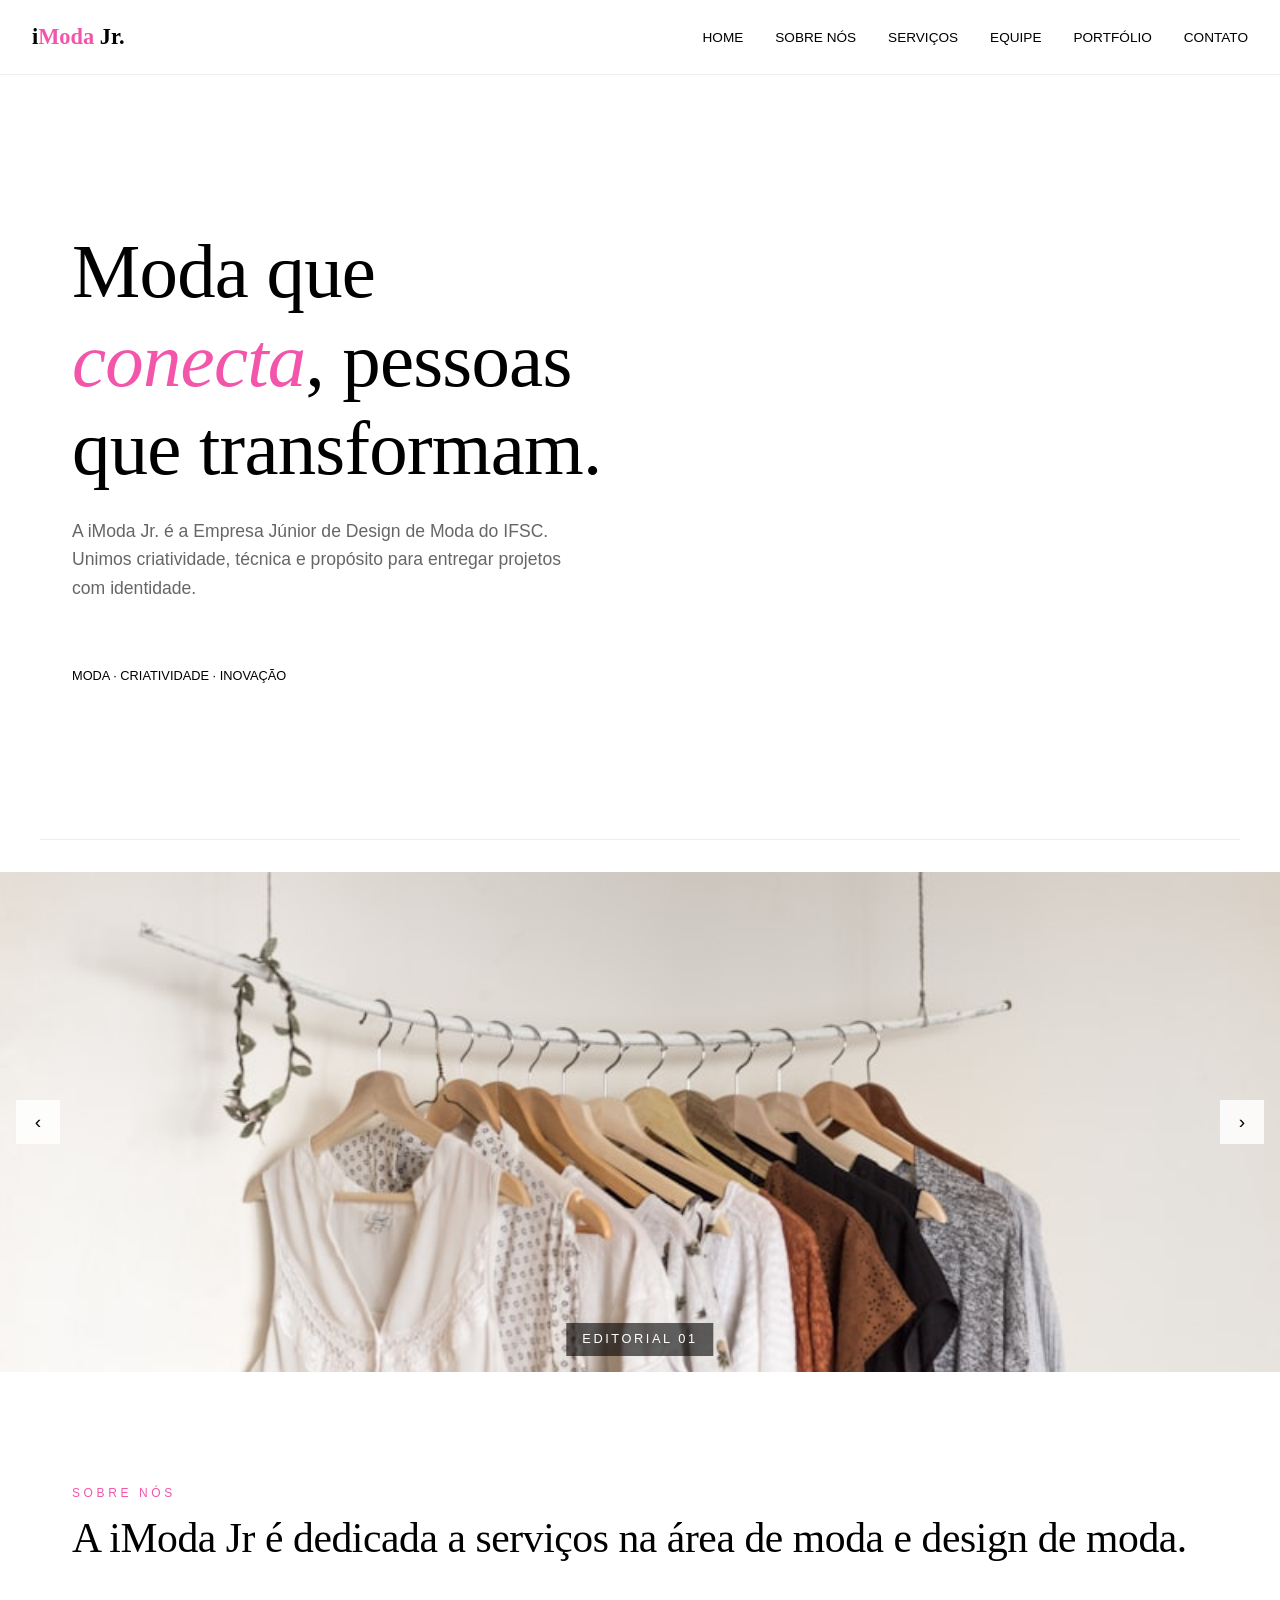
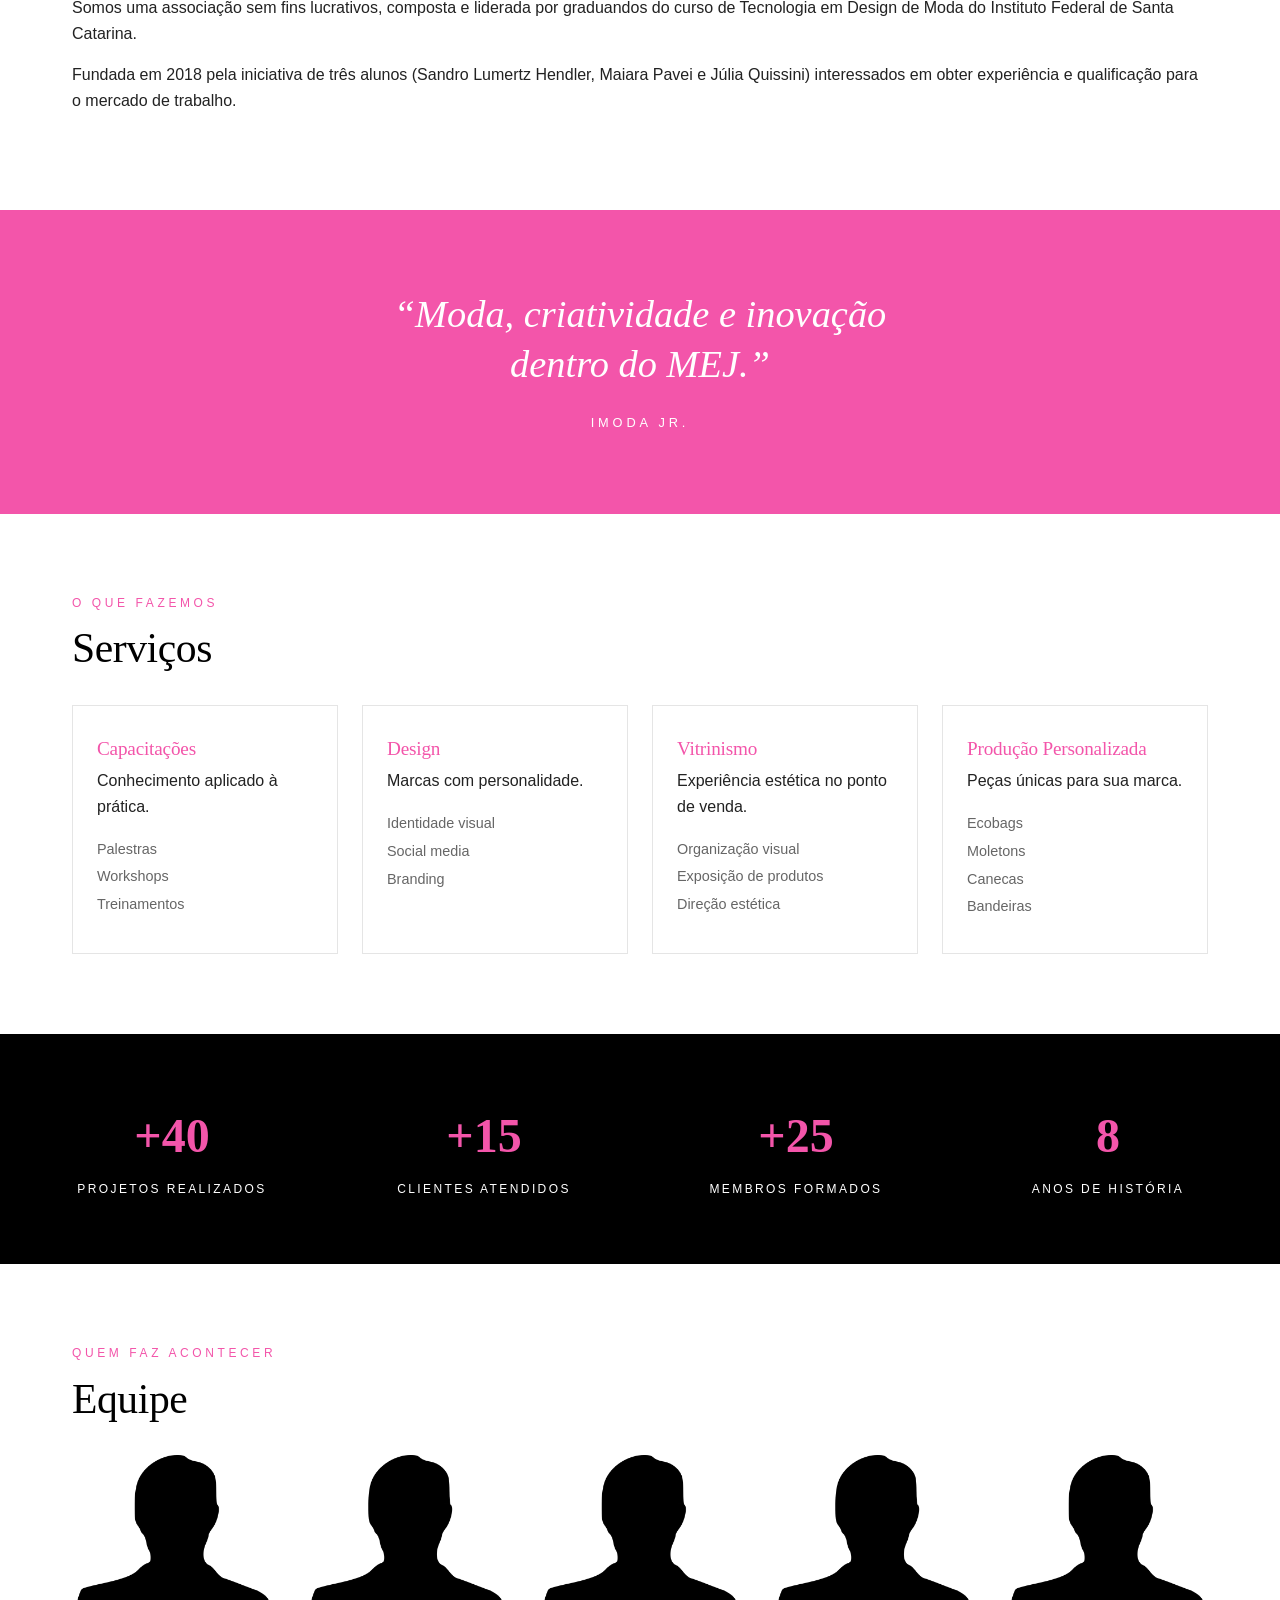
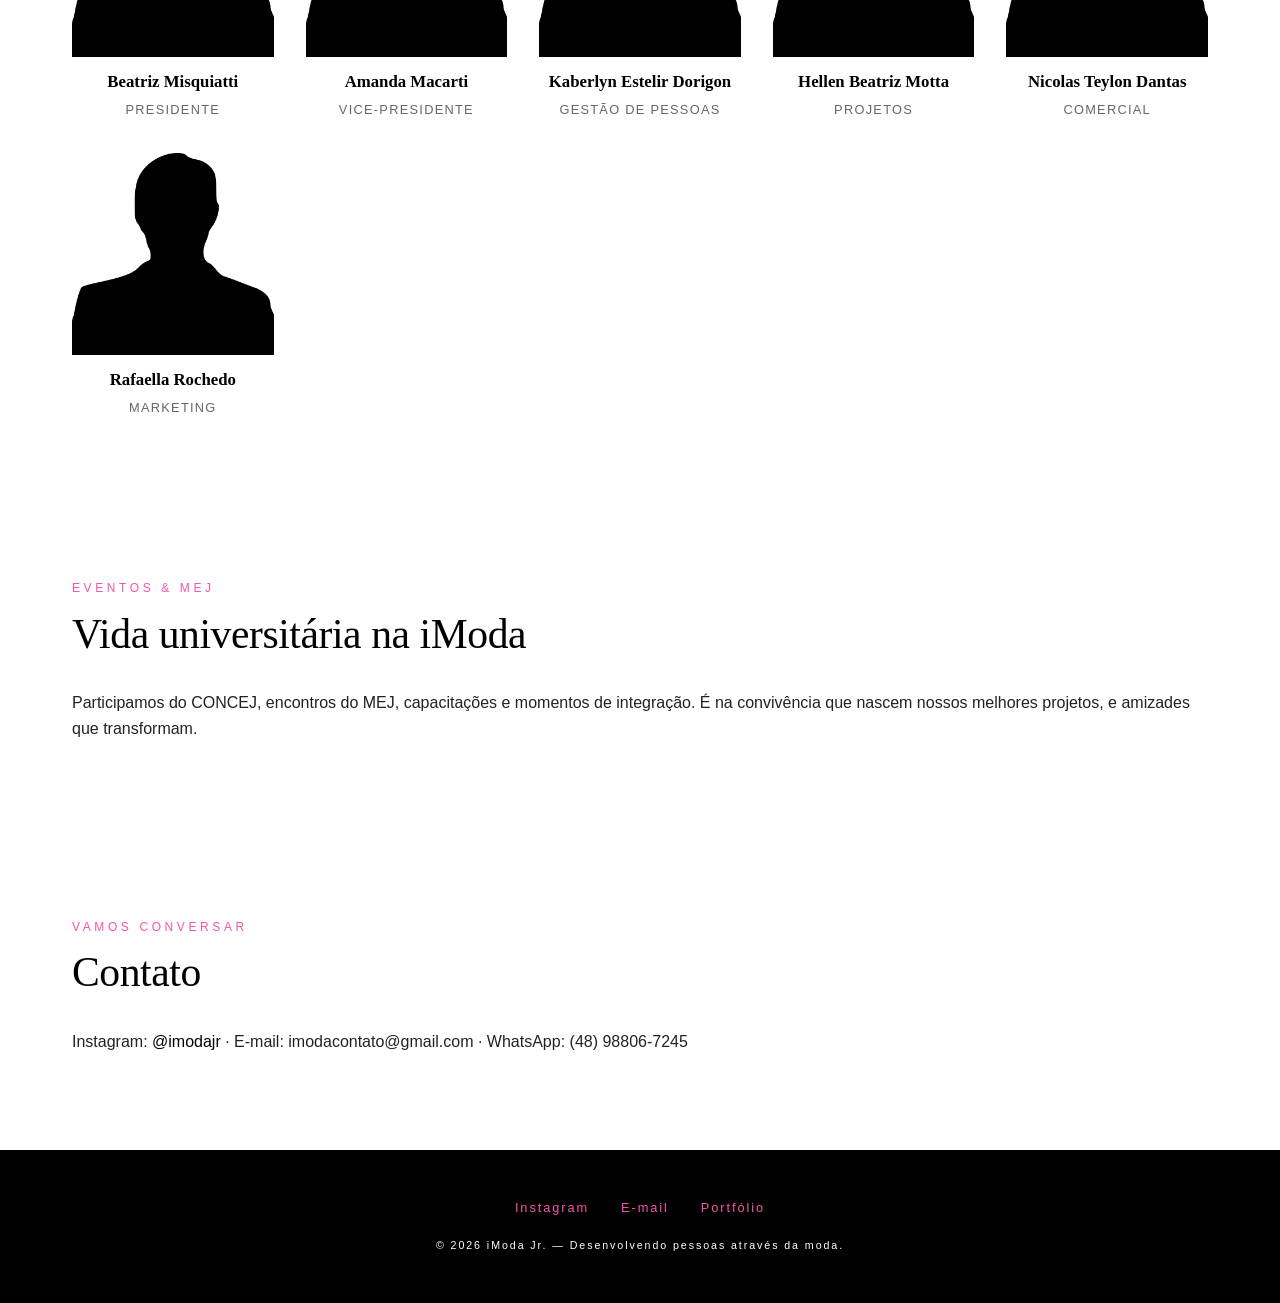
<file: index.html>
<!DOCTYPE html>
<html lang="pt-BR">
<head>
  <meta charset="UTF-8" />
  <meta name="viewport" content="width=device-width, initial-scale=1" />
  <title>iModa Jr. - Moda, criatividade e inovação</title>
  <meta name="author" content="Jorge Goettems">
  <meta name="description" content="Empresa Júnior de moda do IFSC. Desenvolvendo pessoas através da moda." />
  <link rel="icon" type="image/png" href="./img/imodalogo.jpeg">
  
  <link rel="stylesheet" href="./css/styles.css" />
  <script src="./js/script.js" defer></script>
</head>
<body>
  <header>
    <strong>i<em>Moda</em> Jr.</strong>
    <nav>
      <ul>
        <li><a href="index.html">Home</a></li>
        <li><a href="sobre.html">Sobre Nós</a></li>
        <li><a href="#servicos">Serviços</a></li>
        <li><a href="#equipe">Equipe</a></li>
        <li><a href="portfolio.html">Portfólio</a></li>
        <li><a href="#contato">Contato</a></li>
      </ul>
    </nav>
  </header>

  <main>
    <section class="hero">
      <h1>Moda que <em>conecta</em>, pessoas que transformam.</h1>
      <p>A iModa Jr. é a Empresa Júnior de Design de Moda do IFSC. Unimos criatividade, técnica e propósito para entregar projetos com identidade.</p>
      <small>Moda · Criatividade · Inovação</small>
    </section>

    <figure class="carrossel" id="home-carrossel" aria-label="Galeria iModa">
      <ul>
        <li><img src="./img/Campanha.jfif" alt="Editorial 01" loading="lazy" /></li>
        <li><img src="./img/bastidores.jfif" alt="Bastidores" loading="lazy" /></li>
        <li><img src="./img/Editorial.jfif" alt="Coleção Cápsula" loading="lazy" /></li>
        <li><img src="./img/Lookbok.jfif" alt="Lookbook 2025" loading="lazy" /></li>
      </ul>
      <button class="prev" aria-label="Anterior">‹</button>
      <button class="next" aria-label="Próximo">›</button>
      <figcaption>Editorial 01</figcaption>
    </figure>

    <section id="sobre">
      <header>
        <small>Sobre nós</small>
        <h2>A iModa Jr é dedicada a serviços na área de moda e design de moda.</h2>
      </header>
      <p>Somos uma associação sem fins lucrativos, composta e liderada por graduandos do curso de Tecnologia em Design de Moda do Instituto Federal de Santa Catarina.</p>
      <p>Fundada em 2018 pela iniciativa de três alunos (Sandro Lumertz Hendler, Maiara Pavei e Júlia Quissini) interessados em obter experiência e qualificação para o mercado de trabalho.</p>
      <!-- <p><strong>Missão:</strong> desenvolver pessoas e marcas através da moda, permitindo que alunos apliquem na prática conhecimentos teóricos e ganhem experiência profissional.<br>
      <strong>Valores:</strong> criatividade, ética, colaboração e excelência.</p> -->
    </section>

    <figure class="banner">
      <blockquote>“Moda, criatividade e inovação dentro do MEJ.”</blockquote>
      <figcaption>iModa Jr.</figcaption>
    </figure>

    <section id="servicos">
      <header>
        <small>O que fazemos</small>
        <h2>Serviços</h2>
      </header>
      <ul class="cards">
        <article>
          <h3>Capacitações</h3>
          <p>Conhecimento aplicado à prática.</p>
          <ul><li>Palestras</li><li>Workshops</li><li>Treinamentos</li></ul>
        </article>
        <article>
          <h3>Design</h3>
          <p>Marcas com personalidade.</p>
          <ul><li>Identidade visual</li><li>Social media</li><li>Branding</li></ul>
        </article>
        <article>
          <h3>Vitrinismo</h3>
          <p>Experiência estética no ponto de venda.</p>
          <ul><li>Organização visual</li><li>Exposição de produtos</li><li>Direção estética</li></ul>
        </article>
        <article>
          <h3>Produção Personalizada</h3>
          <p>Peças únicas para sua marca.</p>
          <ul><li>Ecobags</li><li>Moletons</li><li>Canecas</li><li>Bandeiras</li></ul>
        </article>
      </ul>
    </section>

    <ul class="stats">
      <li><strong>+40</strong><small>Projetos realizados</small></li>
      <li><strong>+15</strong><small>Clientes atendidos</small></li>
      <li><strong>+25</strong><small>Membros formados</small></li>
      <li><strong>8</strong><small>Anos de história</small></li>
    </ul>

    <section id="equipe">
      <header>
        <small>Quem faz acontecer</small>
        <h2>Equipe</h2>
      </header>
      <ul class="team">
        <li><figure><img src="./img/person.png" alt="Beatriz Misquiatti" loading="lazy" /><figcaption><strong>Beatriz Misquiatti</strong><small>Presidente</small></figcaption></figure></li>
        <li><figure><img src="./img/person.png" alt="Amanda Macarti" loading="lazy" /><figcaption><strong>Amanda Macarti</strong><small>Vice-presidente</small></figcaption></figure></li>
        <li><figure><img src="./img/person.png" alt="Kaberlyn Estelir Dorigon " loading="lazy" /><figcaption><strong>Kaberlyn Estelir Dorigon </strong><small>Gestão de pessoas</small></figcaption></figure></li>
        <li><figure><img src="./img/person.png" alt="Hellen Beatriz Motta" loading="lazy" /><figcaption><strong>Hellen Beatriz Motta</strong><small>Projetos</small></figcaption></figure></li>
        <li><figure><img src="./img/person.png" alt="Nicolas Teylon Dantas" loading="lazy" /><figcaption><strong>Nicolas Teylon Dantas</strong><small>Comercial</small></figcaption></figure></li>
        <li><figure><img src="./img/person.png" alt="Rafaella Rochedo" loading="lazy" /><figcaption><strong>Rafaella Rochedo</strong><small>Marketing</small></figcaption></figure></li>
      </ul>
    </section>

    <section>
      <header>
        <small>Eventos & MEJ</small>
        <h2>Vida universitária na iModa</h2>
      </header>
      <p>Participamos do CONCEJ, encontros do MEJ, capacitações e momentos de integração. É na convivência que nascem nossos melhores projetos, e amizades que transformam.</p>
    </section>

    <section id="contato">
      <header>
        <small>Vamos conversar</small>
        <h2>Contato</h2>
      </header>
      <p>Instagram: <a href="https://www.instagram.com/imodajr/" target="_blank" rel="noreferrer">@imodajr</a> · E-mail: imodacontato@gmail.com · WhatsApp: (48) 98806-7245</p>
    </section>
  </main>

  <footer>
    <ul>
      <li><a href="https://www.instagram.com/imodajr/" target="_blank" rel="noreferrer">Instagram</a></li>
      <li><a href="mailto:imodacontato@gmail.com" target="_blank" rel="noreferrer">E-mail</a></li>
      <li><a href="portfolio.html">Portfólio</a></li>
    </ul>
    <small>© <span id="year"></span> iModa Jr. — Desenvolvendo pessoas através da moda.</small>
  </footer>

</body>
</html>
</file>
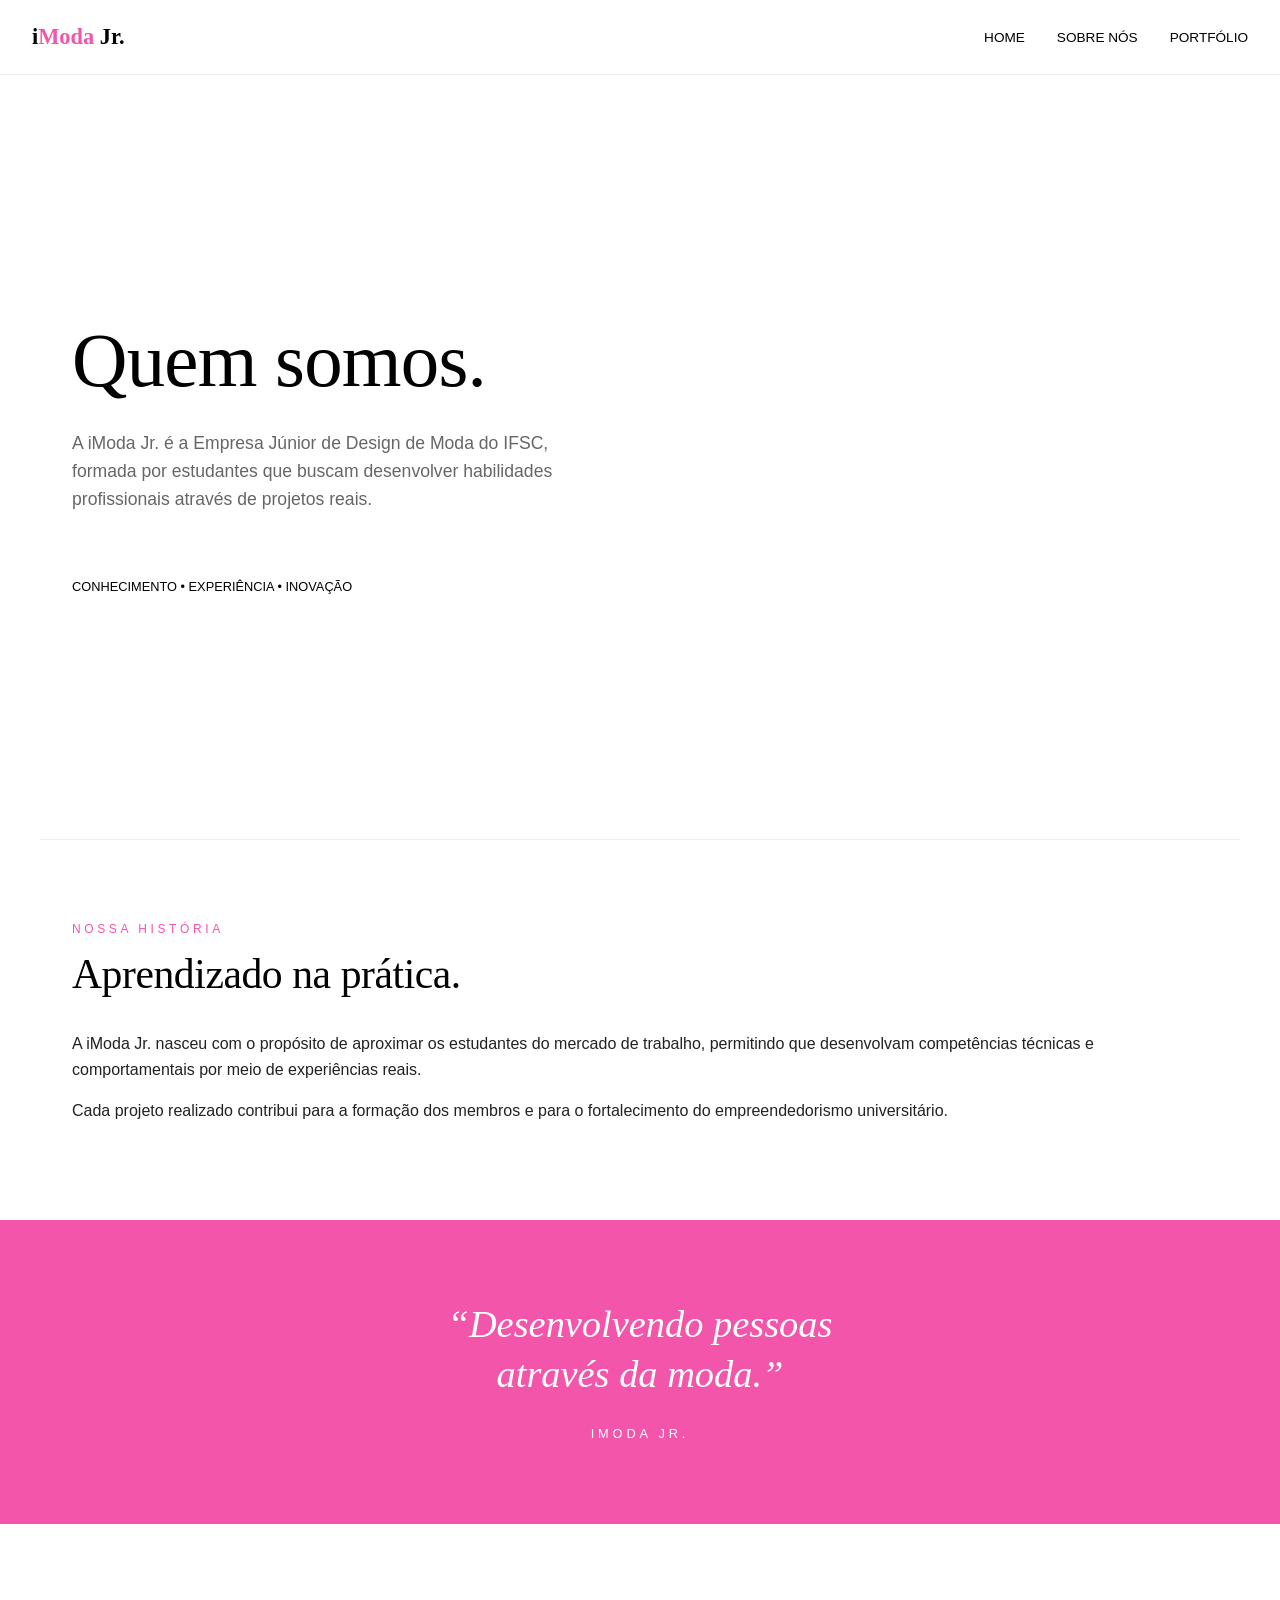
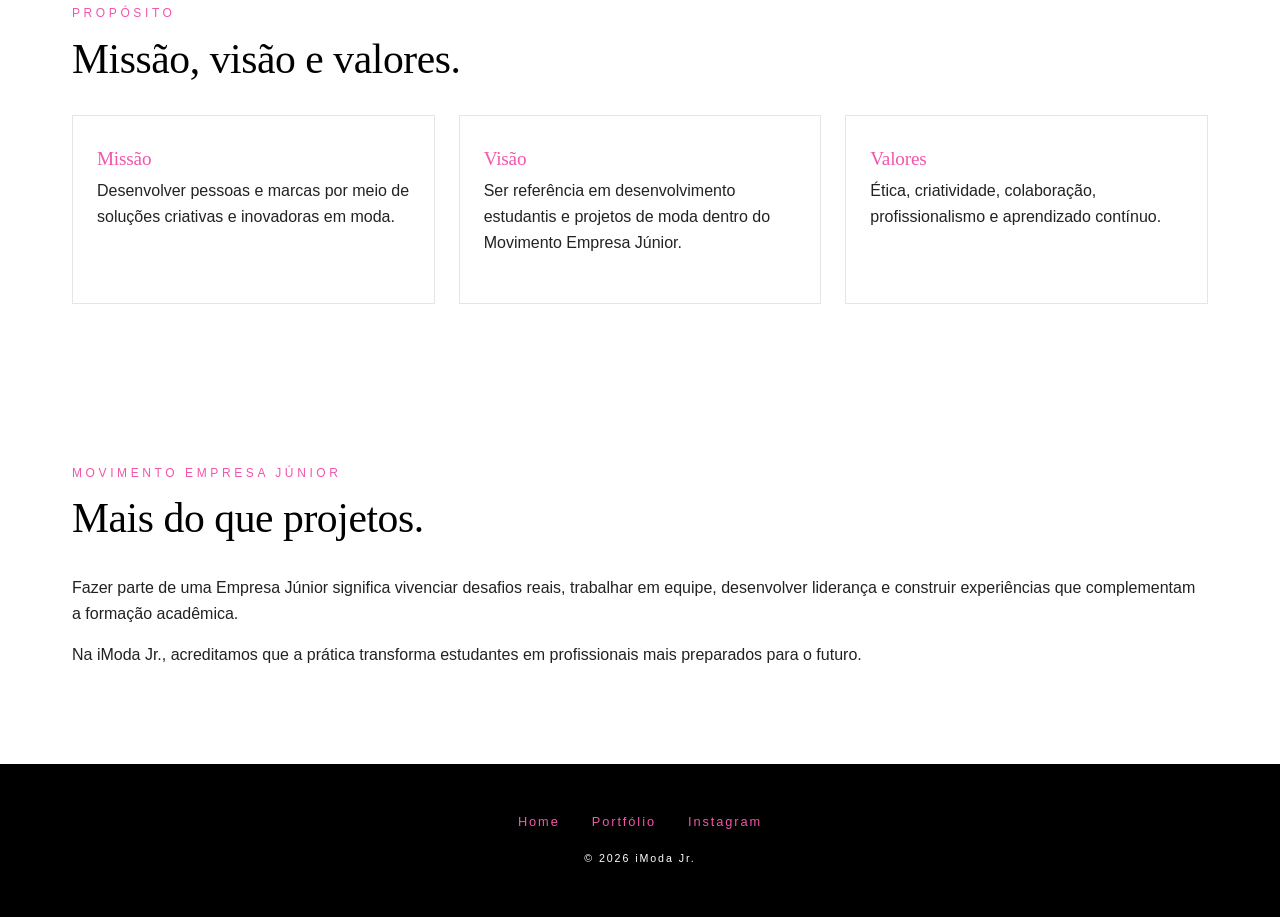
<file: sobre.html>
<!DOCTYPE html>
<html lang="pt-BR">
<head>
    <meta charset="UTF-8">
    <meta name="viewport" content="width=device-width, initial-scale=1.0">
    <title>Serviços - iModa Jr.</title>
    <meta name="author" content="Jorge Goettems">
    <meta name="description" content="Conheça os serviços oferecidos pela iModa Jr." />
    <link rel="icon" type="image/png" href="./img/imodalogo.jpeg">

    <link rel="stylesheet" href="./css/styles.css">
    <script src="./js/script.js" defer></script>
</head>

<body>

    <header>
        <strong>i<em>Moda</em> Jr.</strong>

        <nav>
            <ul>
                <li><a href="index.html">Home</a></li>
                <li><a href="sobre.html">Sobre Nós</a></li>
                <li><a href="portfolio.html">Portfólio</a></li>
            </ul>
        </nav>
    </header>

    <main>
        <section class="hero">
            <h1>Quem somos.</h1>
            <p>A iModa Jr. é a Empresa Júnior de Design de Moda do IFSC, formada por estudantes que buscam desenvolver habilidades profissionais através de projetos reais.</p>
            <small>Conhecimento • Experiência • Inovação</small>
        </section>

        <section>
            <header>
                <small>Nossa história</small>
                <h2>Aprendizado na prática.</h2>
            </header>
            <p>A iModa Jr. nasceu com o propósito de aproximar os estudantes do mercado de trabalho, permitindo que desenvolvam competências técnicas e comportamentais por meio de experiências reais.</p>
            <p>Cada projeto realizado contribui para a formação dos membros e para o fortalecimento do empreendedorismo universitário.</p>
        </section>

        <figure class="banner">
            <blockquote>
                “Desenvolvendo pessoas através da moda.”
            </blockquote>
            <figcaption>iModa Jr.</figcaption>
        </figure>

        <section>
            <header>
                <small>Propósito</small>
                <h2>Missão, visão e valores.</h2>
            </header>

            <ul class="cards">
                <article>
                    <h3>Missão</h3>
                    <p>Desenvolver pessoas e marcas por meio de soluções criativas e inovadoras em moda.</p>
                </article>

                <article>
                    <h3>Visão</h3>
                    <p>Ser referência em desenvolvimento estudantis e projetos de moda dentro do Movimento Empresa Júnior.</p>
                </article>

                <article>
                    <h3>Valores</h3>
                    <p>Ética, criatividade, colaboração, profissionalismo e aprendizado contínuo.</p>
                </article>
            </ul>
        </section>

        <section>
            <header>
                <small>Movimento Empresa Júnior</small>
                <h2>Mais do que projetos.</h2>
            </header>
            <p>Fazer parte de uma Empresa Júnior significa vivenciar desafios reais, trabalhar em equipe, desenvolver liderança e construir experiências que complementam a formação acadêmica.</p>
            <p>Na iModa Jr., acreditamos que a prática transforma estudantes em profissionais mais preparados para o futuro.</p>
        </section>
    </main>

    <footer>
        <ul>
            <li><a href="index.html">Home</a></li>
            <li><a href="portfolio.html">Portfólio</a></li>
            <li><a href="https://www.instagram.com/imodajr/">Instagram</a></li>
        </ul>

        <small>
            © <span id="year"></span> iModa Jr.
        </small>
    </footer>

</body>
</html>
</file>
<file: css/styles.css>
/* iModa Jr. — minimal editorial style
   Palette: pink rgb(243,85,170), black, white */

/* Variáveis de cores usadas ao longo do site inteiro */
:root {
  --pink: rgb(243, 85, 170);                            /* Rosa principal da identidade visual */
  --black: #000000;                                     /* Preto principal */
  --white: #ffffff;                                     /* Branco principal */
  --gray: #f4f4f4;                                      /* Cinza claro para fundos */
  --muted: #666666;                                     /* Cinza para textos secundários */
}

/*Remove margens e espaçamentos padrão do navegador */
* { 
  box-sizing: border-box;       /* Faz width e height incluírem padding e border */
  margin: 0; 
  padding: 0; 
}

/* Configurações gerais da página */
html, body {
  background-color: var(--white);                                                     /* Fundo branco */
  color: var(--black);                                                                /* Cor padrão do texto */
  font-family: "Helvetica Neue", Arial, sans-serif;                                   /* Fonte principal */
  font-size: 16px;                                                                    /* Tamanho base da fonte */
  line-height: 1.6;                                                                   /* Espaçamento entre linhas */
}

/* Configuração dos títulos */
h1, h2, h3, h4 {
  font-family: Georgia, "Times New Roman", serif;                                  /* Fonte serifada */
  font-weight: 400;                                                                /* Peso normal */
  letter-spacing: -0.01em;                                                         /* Letras levemente mais próximas, contribuindo com a estética */
  line-height: 1.15;                                                               /* Altura de linha dos títulos */
}

/* Título principal */
h1 { 
  font-size: clamp(2.5rem, 6vw, 5rem);
  /* Cresce conforme a tela:
     mínimo 2.5rem;
     ideal 6vw;
     máximo 5rem. */
}

/* Títulos de seção */
h2 {
  font-size: clamp(1.8rem, 3.5vw, 2.6rem); 
  margin-bottom: 1rem; /* Espaço abaixo */
}

/* Títulos menores */
h3 {
  font-size: 1.2rem; margin-bottom: 0.5rem;
}

/* Parágrafos */
p { 
  margin-bottom: 1rem;   /* Espaço abaixo */
  color: #222;         /* Cinza escuro */
}

/* Links */
a {
   color: var(--black);                     /* Cor do texto */
   text-decoration: none;                   /* Remove sublinhado padrão */
   border-bottom: 1px solid transparent;    /* Linha invisível para hover */
   transition: border-color .2s;            /* Anima mudança da borda */
  }

/* Efeito ao passar o mouse */
a:hover {
   border-color: var(--pink); /* Mostra linha rosa que deixa de ser invisível */
}

/* Imagens responsivas */
img { 
  max-width: 100%;      /* Nunca ultrapassa o tamanho do container que as imagens tão inseridas */
  display: block;       /* Remove espaços estranhos de imagens inline */
}



/* HEADER */
body > header {
  position: sticky;                       /* Mantém o header fixado no topo quando a página rola */
  top: 0;                                 /* Distância do topo para o sticky começar a funcionar */
  z-index: 10;                             /* Define prioridade de sobreposição. Quanto maior, mais "na frente" o elemento fica. */
  background: rgba(255,255,255,0.92);
  border-bottom: 1px solid #eee;
  padding: 1.2rem 2rem;
  display: flex;                        /* Organiza os elementos horizontalmente */
  align-items: center;                  /* Centraliza verticalmente os itens do flex */
  justify-content: space-between;       /* Coloca logo na esquerda e menu na direita */
}
body > header strong {
  font-family: Georgia, serif;
  font-size: 1.4rem;
}
body > header strong em { color: var(--pink); font-style: normal; }
nav ul {
   list-style: none;    /* Remove as bolinhas, bullet-list, da lista */
   display: flex;       /* Coloca os itens lado a lado */
   gap: 2rem;           /* Espaçamento entre os links */
}
nav a {
  font-size: 0.85rem; 
  text-transform: uppercase; 
}
main {display: block;}
section {
  padding: 5rem 2rem;
  max-width: 1200px;    /* Limita a largura máxima para não ficar esticado em telas enormes */
  margin: 0 auto;       /* Centraliza horizontalmente */
}



/* HERO */
section.hero {
  min-height: 85vh;           /* Ocupa pelo menos 85% da altura da tela */
  display: flex;
  flex-direction: column;     /* Organiza os elementos em coluna */
  justify-content: center;    /* Centraliza verticalmente o conteúdo */
  align-items: flex-start;    /* Alinha tudo à esquerda */
  border-bottom: 1px solid #eee;
}
section.hero h1 {max-width: 14ch;}  /* Limita a largura do texto usando quantidade de caracteres. "ch" significa aproximadamente a largura de um caractere. Serve para controlar o tamanho visual de textos. */
section.hero h1 em {
  color: var(--pink); 
  font-style: italic;
}
section.hero p {
  font-size: 1.1rem; 
  max-width: 50ch;    /* Limita a largura do parágrafo para melhorar leitura */
  margin-top: 1.5rem; 
  color: var(--muted);
}
section.hero small {
  display: block; 
  margin-top: 3rem; 
  font-size: 0.8rem; 
  text-transform: uppercase;
}



/* BANNER */
figure.banner {
  margin: 0;
  background: var(--pink);
  color: var(--white);
  padding: 5rem 2rem;
  text-align: center;
}
figure.banner blockquote {
  font-family: Georgia, serif;
  font-size: clamp(1.6rem, 3vw, 2.4rem);    /* Texto responsivo: nunca menor que 1.6rem; cresce com a tela usando 3vw; nunca maior que 2.4rem. */
  font-style: italic;
  max-width: 26ch;    /* Limita largura em caracteres */
  margin: 0 auto;
  line-height: 1.3;
}
figure.banner figcaption {
  margin-top: 1.5rem;
  font-size: 0.8rem;
  letter-spacing: 0.3em;
  text-transform: uppercase;
}



/* CARDS */
ul.cards {
  list-style: none;
  display: grid; /* Cria automaticamente quantas colunas couberem. */
  grid-template-columns: repeat(auto-fit, minmax(240px, 1fr));  /* Cada coluna terá no mínimo 240px. Se sobrar espaço, divide igualmente. */
  gap: 1.5rem;
  margin-top: 2rem;
}
ul.cards article {
  background: var(--white);
  border: 1px solid #e5e5e5;
  padding: 2rem 1.5rem;
}
ul.cards article:hover { border-color: var(--pink); }
ul.cards article h3 { color: var(--pink); }
ul.cards article ul { list-style: none; margin-top: 0.5rem; }
ul.cards article ul li { font-size: 0.9rem; color: var(--muted); padding: 0.15rem 0; }



/* MURAL DA EQUIPE */
ul.team {
  list-style: none;
  display: grid;
  grid-template-columns: repeat(auto-fit, minmax(180px, 1fr));
  gap: 2rem;
  margin-top: 2rem;
}
ul.team figure { text-align: center; }
ul.team img {
  width: 100%;    /* Mantém largura ocupando todo espaço disponível */
  aspect-ratio: 1;    /* Força imagem a ser quadrada */
  object-fit: cover;     /* Recorta a imagem sem distorcer */
  filter: grayscale(100%);    /* Aplica filtro preto e branco */
  transition: filter .3s;   /* Suaviza a mudança do filtro */
}
ul.team figure:hover img { filter: grayscale(0); }    /* Remove o preto e branco quando passa o mouse */
ul.team figcaption { margin-top: 0.75rem; }
ul.team figcaption strong { display: block; font-family: Georgia, serif; font-size: 1.05rem; }
ul.team figcaption small { color: var(--muted); font-size: 0.8rem; letter-spacing: 0.1em; text-transform: uppercase; }



/* STATUS */
ul.stats {
  list-style: none;
  background: var(--black);
  color: var(--white);
  display: grid;
  grid-template-columns: repeat(auto-fit, minmax(180px, 1fr));
  padding: 4rem 2rem;
  text-align: center;
  gap: 2rem;
}
ul.stats li strong {
  display: block;
  font-family: Georgia, serif;
  font-size: 3rem;
  color: var(--pink);
}
ul.stats li small { letter-spacing: 0.2em; text-transform: uppercase; font-size: 0.75rem; }



/* FOOTER */
body > footer {
  background: var(--black);
  color: var(--white);
  padding: 3rem 2rem;
  text-align: center;
  font-size: 0.8rem;
  letter-spacing: 0.15em;
}
body > footer a { color: var(--pink); border-color: transparent; }
body > footer ul { list-style: none; display: flex; justify-content: center; gap: 2rem; margin-bottom: 1rem; }



/* SECTION HEADERS */
section > header { margin-bottom: 2rem; }
section > header small {
  display: block;
  color: var(--pink);
  letter-spacing: 0.3em;        /* Espaçamento entre letras */
  text-transform: uppercase;    /* Converte texto para maiúsculas */
  font-size: 0.75rem;
  margin-bottom: 0.75rem;
}



/* CARROSSEL */
figure.carrossel {
  margin: 2rem 0;
  position: relative;   /* Permite posicionar elementos absolutos usando este elemento como referência */
  overflow: hidden;     /* Esconde imagens que saírem da área visível */
  background: var(--gray);
}
figure.carrossel ul {
  list-style: none;
  display: flex;
  transition: transform .6s ease;   /* Suaviza o movimento do carrossel */
}
figure.carrossel ul li { min-width: 100%; }   /* Cada slide ocupa exatamente 100% da largura */
figure.carrossel ul li img {
  width: 100%;
  height: 500px;
  object-fit: cover;    /* Recorta a imagem mantendo proporção */
}
figure.carrossel button {
  position: absolute;             /* Posicionamento livre dentro do carrossel */
  top: 50%;                       /* Coloca no meio vertical */
  transform: translateY(-50%);    /* Corrige alinhamento exato para o centro */
  background: rgba(255,255,255,0.85);
  border: none;
  width: 44px;
  height: 44px;
  font-size: 1.2rem;
  cursor: pointer;
  transition: background .2s;
}
figure.carrossel button:hover { background: var(--pink); color: var(--white); }
figure.carrossel button.prev { left: 1rem; }
figure.carrossel button.next { right: 1rem; }
figure.carrossel figcaption {
  position: absolute;
  bottom: 1rem;
  left: 50%;
  transform: translateX(-50%);    /* Corrige o alinhamento horizontal para ficar realmente centralizado */
  background: rgba(0,0,0,0.6);
  color: var(--white);
  padding: 0.4rem 1rem;
  font-size: 0.8rem;
  letter-spacing: 0.2em;
  text-transform: uppercase;
}



/* PORTFOLIO */
ul.portfolio {
  list-style: none;
  display: grid;
  grid-template-columns: repeat(auto-fit, minmax(280px, 1fr));    /* Grid responsivo automático */
  gap: 1rem;
  margin-top: 2rem;
}
ul.portfolio figure { position: relative; overflow: hidden; }   /* Esconde partes da imagem ou legenda que ultrapassem o card */
ul.portfolio img {
  aspect-ratio: 4/5;  /* Mantém proporção 4:5 independente da imagem original */
  object-fit: cover;  /* Preenche o espaço sem deformar */
}
ul.portfolio figcaption {
  position: absolute;
  bottom: 0; left: 0; right: 0;   /* Faz a legenda ficar sobre a imagem */
  background: linear-gradient(transparent, rgba(0,0,0,0.7));    /* Cria um degradê transparente → preto */
  color: var(--white);
  padding: 2rem 1rem 1rem;
  font-size: 0.85rem;
  letter-spacing: 0.15em;
  text-transform: uppercase;
}



/* MOODBOARD */
ul.moodboard {
  list-style: none;
  columns: 4 200px;   /* Layout estilo Pinterest: cria colunas automáticas com largura mínima de 200px */
  column-gap: 0.75rem;    /* Espaço entre colunas */
  margin-top: 2rem;
}
ul.moodboard li {
  break-inside: avoid;    /* Impede que uma imagem seja quebrada entre duas colunas */
  margin-bottom: 0.75rem;
}
ul.moodboard img { width: 100%; filter: grayscale(40%); transition: filter .3s; }
ul.moodboard img:hover { filter: none; }

@media (max-width: 640px) {
 h1 {
        font-size: 40px;
    }

    h2 {
        font-size: 30px;
    }

    body > header {
        padding: 16px;
        flex-direction: column;
        gap: 12px;
    }

    nav ul {
        gap: 16px;
        flex-wrap: wrap;
        justify-content: center;
    }

    section {
        padding: 48px 24px;
    }

    figure.carrossel ul li img {
        height: 300px;
    }
}
</file>
